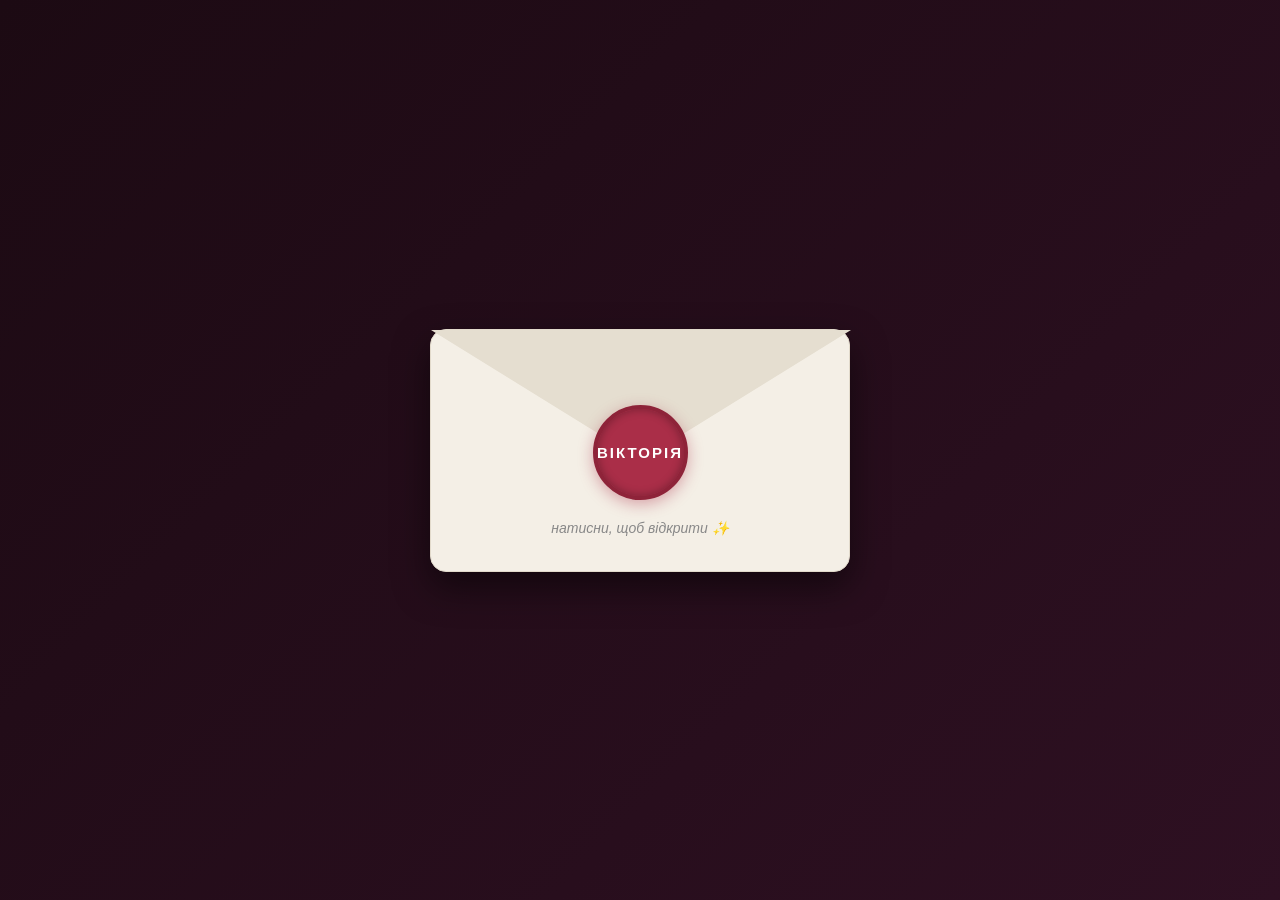
<file: index.html>
<!DOCTYPE html>
<html lang="uk">
<head>
  <meta charset="UTF-8">
  <meta name="viewport" content="width=device-width, initial-scale=1.0">
  <title>Коханій ❤️</title>
  <link rel="stylesheet" href="style.css">
</head>
<body>

  <!-- Фонова музика -->
  <audio id="bg-music" loop preload="auto">
    <source src="music.mp3" type="audio/mpeg">
  </audio>

  <!-- Контейнер для сердечок і конфеті -->
  <div id="hearts-container"></div>

  <div class="container">

    <!-- Конверт з клапаном -->
    <div id="envelope-wrapper" class="envelope-wrapper" onclick="openEnvelope()">
      <div id="envelope" class="envelope">
        <div class="envelope-flap"></div>
        <div class="wax-seal">ВІКТОРІЯ</div>
        <p class="click-hint">натисни, щоб відкрити ✨</p>
      </div>
    </div>

    <!-- Лист -->
    <div id="letter" class="letter hidden">
      <div class="heart-icon">❤️</div>
      <div class="letter-header">Кохана, це для тебе</div>
      <h1 class="title">Пробач мені</h1>
      
      <p class="message">
        Кохана, я не хочу тебе вічно дратувати, злити, розстроювати. 
        Хочу дарувати тобі тільки теплі та позитивні емоції, посмішку, любов. 
        Я замахався сваритися через всякі дрібниці :( Люблю тебе 😍
      </p>

      <!-- Галерея фотографій -->
      <div class="photo-gallery">
        <div class="photo-card card-1">
          <img src="photo_2026-09-14_17-28-30.jpg" alt="Наше фото 1">
        </div>
        <div class="photo-card card-2">
          <img src="photo_2026-09-14_17-28-31 (2).jpg" alt="Наше фото 2">
        </div>
        <div class="photo-card card-3">
          <img src="photo_2026-09-14_17-28-31.jpg" alt="Наше фото 3">
        </div>
      </div>

      <div class="footer-sign">Твій Коханий</div>

      <!-- Кнопка у відповідь -->
      <button class="reply-btn" onclick="sendLove()">Обійняти у відповідь ❤️</button>
    </div>

  </div>

  <script src="script.js"></script>
</body>
</html>
</file>
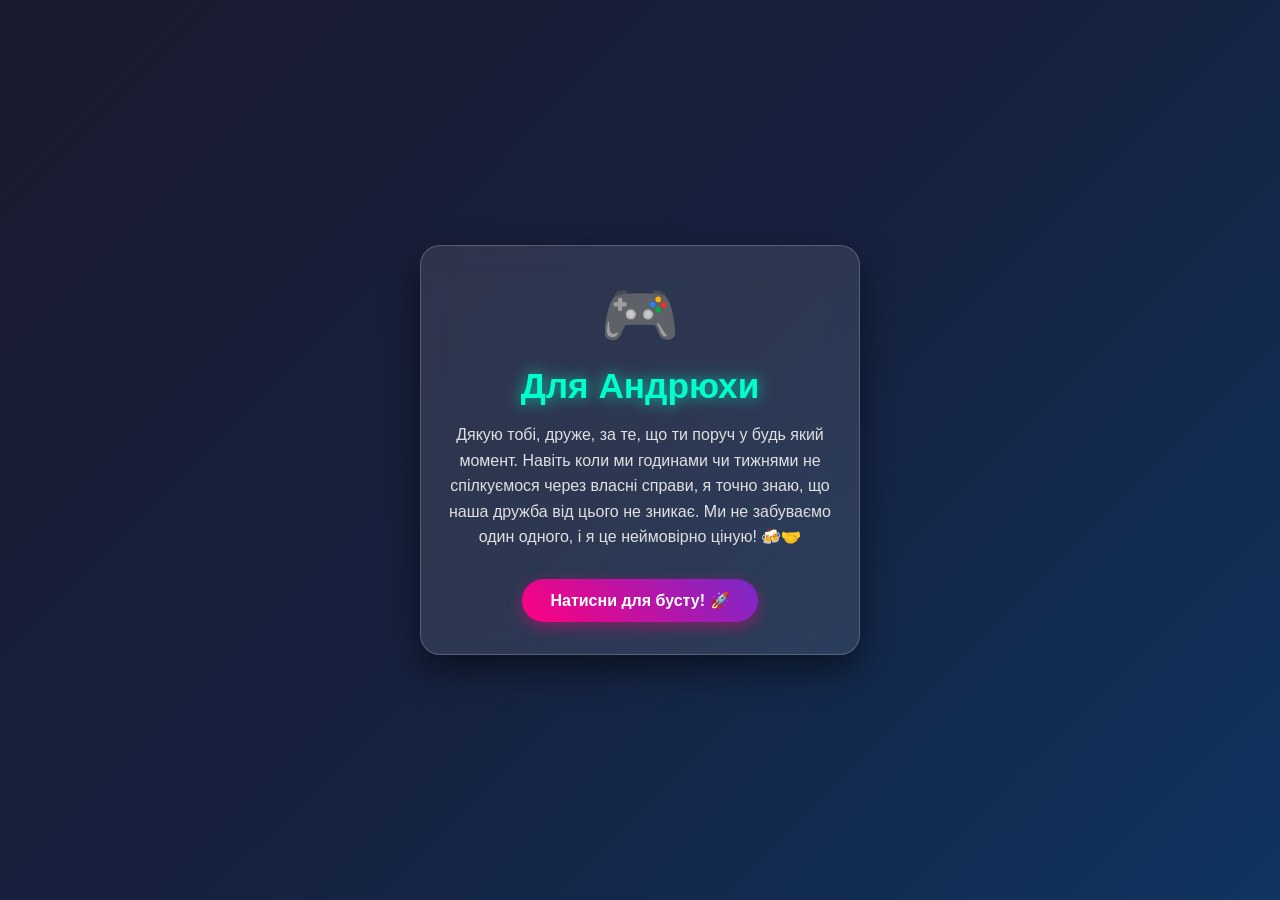
<file: andrey/index.html>
<!DOCTYPE html>
<html lang="uk">
<head>
    <meta charset="UTF-8">
    <meta name="viewport" content="width=device-width, initial-scale=1.0">
    <title>Для Андрюхи 🎮</title>
    <link rel="icon" href="data:image/svg+xml,<svg xmlns=%22http://www.w3.org/2000/svg%22 viewBox=%220 0 100 100%22><text y=%22.9em%22 font-size=%2290%22>🎮</text></svg>">
    
    <style>
        * {
            box-sizing: border-box;
            margin: 0;
            padding: 0;
        }

        body {
            background: linear-gradient(135deg, #1a1a2e, #16213e, #0f3460);
            font-family: 'Segoe UI', Tahoma, Geneva, Verdana, sans-serif;
            min-height: 100vh;
            display: flex;
            justify-content: center;
            align-items: center;
            color: #fff;
            position: relative;
            padding: 20px 0;
            overflow-x: hidden;
        }

        #floating-container {
            position: fixed;
            top: 0;
            left: 0;
            width: 100%;
            height: 100%;
            pointer-events: none;
            z-index: 1;
            overflow: hidden;
        }

        .floating-item {
            position: absolute;
            bottom: -60px;
            font-size: 2.2rem;
            user-select: none;
            animation: floatUp linear forwards;
            opacity: 0.8;
        }

        @keyframes floatUp {
            0% {
                transform: translateY(0) rotate(0deg);
                opacity: 1;
            }
            100% {
                transform: translateY(-115vh) rotate(360deg);
                opacity: 0;
            }
        }

        .card {
            background: rgba(255, 255, 255, 0.1);
            backdrop-filter: blur(15px);
            -webkit-backdrop-filter: blur(15px);
            border: 1px solid rgba(255, 255, 255, 0.2);
            padding: 2rem 1.5rem;
            border-radius: 20px;
            text-align: center;
            max-width: 440px;
            width: 90%;
            box-shadow: 0 15px 35px rgba(0, 0, 0, 0.5);
            z-index: 10;
            height: auto;
            transition: transform 0.3s ease;
        }

        .card:hover {
            transform: translateY(-5px);
        }

        .icon-header {
            font-size: 4rem;
            margin-bottom: 0.8rem;
            animation: pulse 2s infinite ease-in-out;
        }

        @keyframes pulse {
            0%, 100% { transform: scale(1); }
            50% { transform: scale(1.1); }
        }

        h1 {
            font-size: 2.2rem;
            margin-bottom: 1rem;
            color: #00ffcc;
            text-shadow: 0 0 15px rgba(0, 255, 204, 0.7);
        }

        .message {
            font-size: 1rem;
            line-height: 1.6;
            color: #e0e0e0;
            margin-bottom: 1.8rem;
        }

        button {
            background: linear-gradient(45deg, #ff007f, #7928ca);
            border: none;
            color: white;
            padding: 12px 28px;
            font-size: 1rem;
            font-weight: bold;
            border-radius: 50px;
            cursor: pointer;
            box-shadow: 0 5px 15px rgba(255, 0, 127, 0.4);
            transition: all 0.2s ease;
        }

        button:hover {
            transform: scale(1.05);
            box-shadow: 0 8px 20px rgba(255, 0, 127, 0.6);
        }

        button:active {
            transform: scale(0.98);
        }

        .hidden {
            display: none !important;
        }

        #secret-message {
            margin-top: 1.5rem;
            font-weight: bold;
            color: #ffdd57;
            animation: fadeInSlideIn 0.6s ease-out forwards;
        }

        .boost-photo {
            width: 100%;
            max-width: 100%;
            height: auto;
            border-radius: 14px;
            margin-top: 15px;
            box-shadow: 0 10px 25px rgba(0, 0, 0, 0.6);
            border: 3px solid rgba(255, 255, 255, 0.3);
            object-fit: cover;
        }

        .boost-text {
            margin-bottom: 10px;
            font-size: 1rem;
            text-shadow: 0 0 5px rgba(255, 221, 87, 0.5);
        }

        @keyframes fadeInSlideIn {
            from {
                opacity: 0;
                transform: translateY(-15px);
            }
            to {
                opacity: 1;
                transform: translateY(0);
            }
        }
    </style>
</head>
<body>
    <div id="floating-container"></div>

    <div class="card">
        <div class="icon-header">🎮</div>
        <h1>Для Андрюхи</h1>
        
        <p class="message">
            Дякую тобі, друже, за те, що ти поруч у будь який момент.
            Навіть коли ми годинами чи тижнями не спілкуємося через власні справи, я точно знаю, що наша дружба від цього не зникає.
            Ми не забуваємо один одного, і я це неймовірно ціную! 🍻🤝
        </p>

        <button id="action-btn">Натисни для бусту! 🚀</button>
        
        <div id="secret-message" class="hidden">
            <p class="boost-text">🎉 Чіт-код активовано: +1000 до уваги та +100 до удачі + 200 до сексуальності 💪</p>
            <img src="photo_2026-03-31_17-17-20.jpg" alt="Буст" class="boost-photo">
        </div>
    </div>

    <script>
        document.addEventListener('DOMContentLoaded', () => {
            const container = document.getElementById('floating-container');
            const items = ['🍺', '🍻', '💵', '💰', '💸', '🎮'];

            function createFloatingItem() {
                if (!container) return;
                
                const item = document.createElement('div');
                item.classList.add('floating-item');
                
                item.innerText = items[Math.floor(Math.random() * items.length)];
                item.style.left = (Math.random() * 100) + 'vw';
                
                const size = (Math.random() * 1.5 + 1.8);
                item.style.fontSize = size + 'rem';
                
                const duration = (Math.random() * 4 + 4);
                item.style.animationDuration = duration + 's';
                
                container.appendChild(item);
                
                setTimeout(() => {
                    item.remove();
                }, duration * 1000);
            }

            setInterval(() => {
                createFloatingItem();
            }, 350);

            const button = document.getElementById('action-btn');
            const secretMessage = document.getElementById('secret-message');

            if (button && secretMessage) {
                button.addEventListener('click', () => {
                    secretMessage.classList.toggle('hidden');
                    
                    for (let i = 0; i < 20; i++) {
                        setTimeout(() => {
                            createFloatingItem();
                        }, i * 50);
                    }
                });
            }
        });
    </script>
</body>
</html>
</file>
<file: style.css>
* {
  box-sizing: border-box;
  margin: 0;
  padding: 0;
}

body {
  background: linear-gradient(135deg, #1c0a13 0%, #2e1022 100%);
  color: #fff;
  font-family: -apple-system, BlinkMacSystemFont, 'Segoe UI', Roboto, Helvetica, Arial, sans-serif;
  display: flex;
  justify-content: center;
  align-items: center;
  min-height: 100vh;
  padding: 20px 10px;
  overflow-x: hidden;
  position: relative;
}

/* Контейнер для плаваючих сердечок */
#hearts-container {
  position: fixed;
  top: 0;
  left: 0;
  width: 100%;
  height: 100%;
  pointer-events: none;
  z-index: 0;
  overflow: hidden;
}

.floating-heart {
  position: absolute;
  bottom: -40px;
  color: rgba(209, 80, 109, 0.45);
  user-select: none;
  animation: floatHeart linear infinite;
  filter: drop-shadow(0 0 6px rgba(209, 80, 109, 0.3));
}

@keyframes floatHeart {
  0% {
    transform: translateY(0) rotate(0deg) scale(0.8);
    opacity: 0;
  }
  10% { opacity: 0.8; }
  90% { opacity: 0.8; }
  100% {
    transform: translateY(-105vh) rotate(360deg) scale(1.2);
    opacity: 0;
  }
}

.container {
  width: 100%;
  max-width: 420px;
  text-align: center;
  position: relative;
  z-index: 1;
}

/* Обгортка та анімація конверта */
.envelope-wrapper {
  perspective: 1000px;
  cursor: pointer;
}

.envelope {
  background: #f4efe6;
  color: #333;
  padding: 65px 20px 35px;
  border-radius: 16px;
  border: 1px solid #e2dacb;
  box-shadow: 0 15px 35px rgba(0, 0, 0, 0.5);
  transition: all 0.6s cubic-bezier(0.4, 0, 0.2, 1);
  position: relative;
  animation: pulse 2.5s infinite ease-in-out;
}

/* Верхній клапан конверта */
.envelope-flap {
  position: absolute;
  top: 0;
  left: 0;
  width: 0;
  height: 0;
  border-left: 210px solid transparent;
  border-right: 210px solid transparent;
  border-top: 130px solid #e5ded0;
  transform-origin: top;
  transition: transform 0.6s ease;
  z-index: 2;
}

/* Анімація відгортання клапана */
.envelope.open .envelope-flap {
  transform: rotateX(180deg);
  z-index: 0;
}

.wax-seal {
  width: 95px;
  height: 95px;
  background: #aa2e48;
  color: #fff;
  border-radius: 50%;
  display: flex;
  align-items: center;
  justify-content: center;
  margin: 10px auto 20px;
  font-weight: bold;
  font-size: 15px;
  letter-spacing: 2px;
  border: 4px solid #8e2339;
  box-shadow: inset 0 0 10px rgba(0, 0, 0, 0.3), 0 4px 15px rgba(170, 46, 72, 0.4);
  transition: transform 0.3s ease;
  position: relative;
  z-index: 3;
}

.envelope:hover .wax-seal {
  transform: scale(1.08) rotate(5deg);
}

.click-hint {
  font-style: italic;
  color: #888;
  font-size: 14px;
  position: relative;
  z-index: 3;
}

/* Лист */
.letter {
  background: #fdfaf5;
  color: #2c2c2c;
  padding: 35px 22px;
  border-radius: 18px;
  box-shadow: 0 20px 40px rgba(0, 0, 0, 0.6);
  text-align: left;
  opacity: 0;
  transform: translateY(40px) scale(0.9);
  transition: all 0.8s cubic-bezier(0.16, 1, 0.3, 1);
}

.letter.show {
  opacity: 1;
  transform: translateY(0) scale(1);
}

.hidden {
  display: none;
}

.heart-icon {
  font-size: 28px;
  text-align: center;
  margin-bottom: 10px;
  animation: heartBeat 1.5s infinite;
}

.letter-header {
  color: #d1506d;
  font-size: 14px;
  margin-bottom: 8px;
  font-style: italic;
}

.title {
  font-size: 28px;
  font-weight: 600;
  margin-bottom: 16px;
  color: #1a1a1a;
}

.message {
  font-size: 16px;
  line-height: 1.65;
  color: #4a4a4a;
  margin-bottom: 30px;
}

/* Полароїдні картки з анімацією */
.photo-gallery {
  display: flex;
  flex-direction: column;
  gap: 22px;
  margin-bottom: 25px;
}

.photo-card {
  background: #ffffff;
  padding: 10px 10px 24px 10px;
  border-radius: 8px;
  box-shadow: 0 8px 20px rgba(0, 0, 0, 0.12);
  opacity: 0;
  transform: translateY(30px) rotate(-3deg);
  transition: all 0.7s ease;
}

.photo-card img {
  width: 100%;
  height: auto;
  border-radius: 4px;
  display: block;
}

.photo-card.card-2 {
  transform: translateY(30px) rotate(3deg);
}

.letter.show .photo-card {
  opacity: 1;
  transform: translateY(0) rotate(-2deg);
}

.letter.show .photo-card.card-2 {
  transform: translateY(0) rotate(2deg);
}

.footer-sign {
  text-align: center;
  font-size: 18px;
  font-weight: 600;
  color: #333;
  margin-top: 15px;
  padding-top: 20px;
  border-top: 1px solid #eae0d5;
}

/* Кнопка в кінці */
.reply-btn {
  display: block;
  width: 100%;
  padding: 15px;
  margin-top: 20px;
  background: linear-gradient(135deg, #d1506d 0%, #aa2e48 100%);
  color: #fff;
  border: none;
  border-radius: 12px;
  font-size: 16px;
  font-weight: 600;
  cursor: pointer;
  box-shadow: 0 6px 20px rgba(209, 80, 109, 0.4);
  transition: transform 0.2s, box-shadow 0.2s;
}

.reply-btn:active {
  transform: scale(0.97);
  box-shadow: 0 2px 10px rgba(209, 80, 109, 0.4);
}

@keyframes pulse {
  0%, 100% { transform: scale(1); }
  50% { transform: scale(1.02); }
}

@keyframes heartBeat {
  0%, 100% { transform: scale(1); }
  50% { transform: scale(1.2); }
}
</file>
